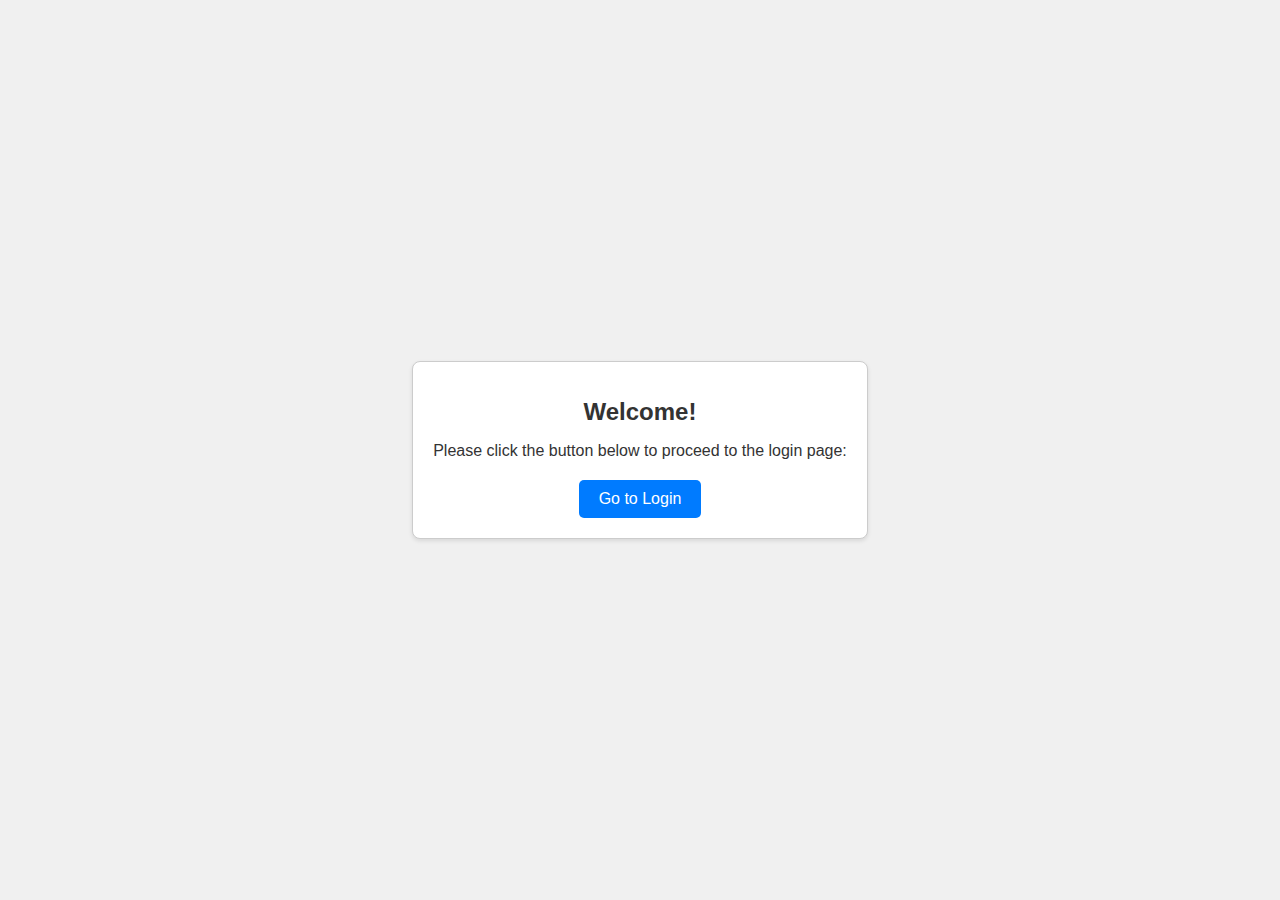
<file: index.html>
<!DOCTYPE html>
<html lang="en">
<head>
    <meta charset="UTF-8">
    <meta name="viewport" content="width=device-width, initial-scale=1.0">
    <title>Welcome!</title>
    <style>
        /* Minimal CSS for centering and basic readability */
        body {
            font-family: sans-serif;
            display: flex;
            justify-content: center;
            align-items: center;
            min-height: 100vh;
            margin: 0;
            background-color: #f0f0f0; /* Light background */
            color: #333; /* Dark text for readability */
            text-align: center;
        }
        .container {
            padding: 20px;
            border: 1px solid #ccc;
            border-radius: 8px;
            background-color: #fff;
            box-shadow: 0 2px 4px rgba(0, 0, 0, 0.1);
        }
        h1 {
            font-size: 24px;
            margin-bottom: 10px;
        }
        p {
            margin-bottom: 20px;
        }
        a {
            display: inline-block;
            padding: 10px 20px;
            background-color: #007bff; /* Blue button */
            color: white;
            text-decoration: none;
            border-radius: 5px;
        }
        a:hover {
            background-color: #0056b3; /* Darker blue on hover */
        }
    </style>
</head>
<body>
    <div class="container">
        <h1>Welcome!</h1>
        <p>Please click the button below to proceed to the login page:</p>
        <a href="login.htm">
            Go to Login
        </a>
    </div>
</body>
</html>
</file>
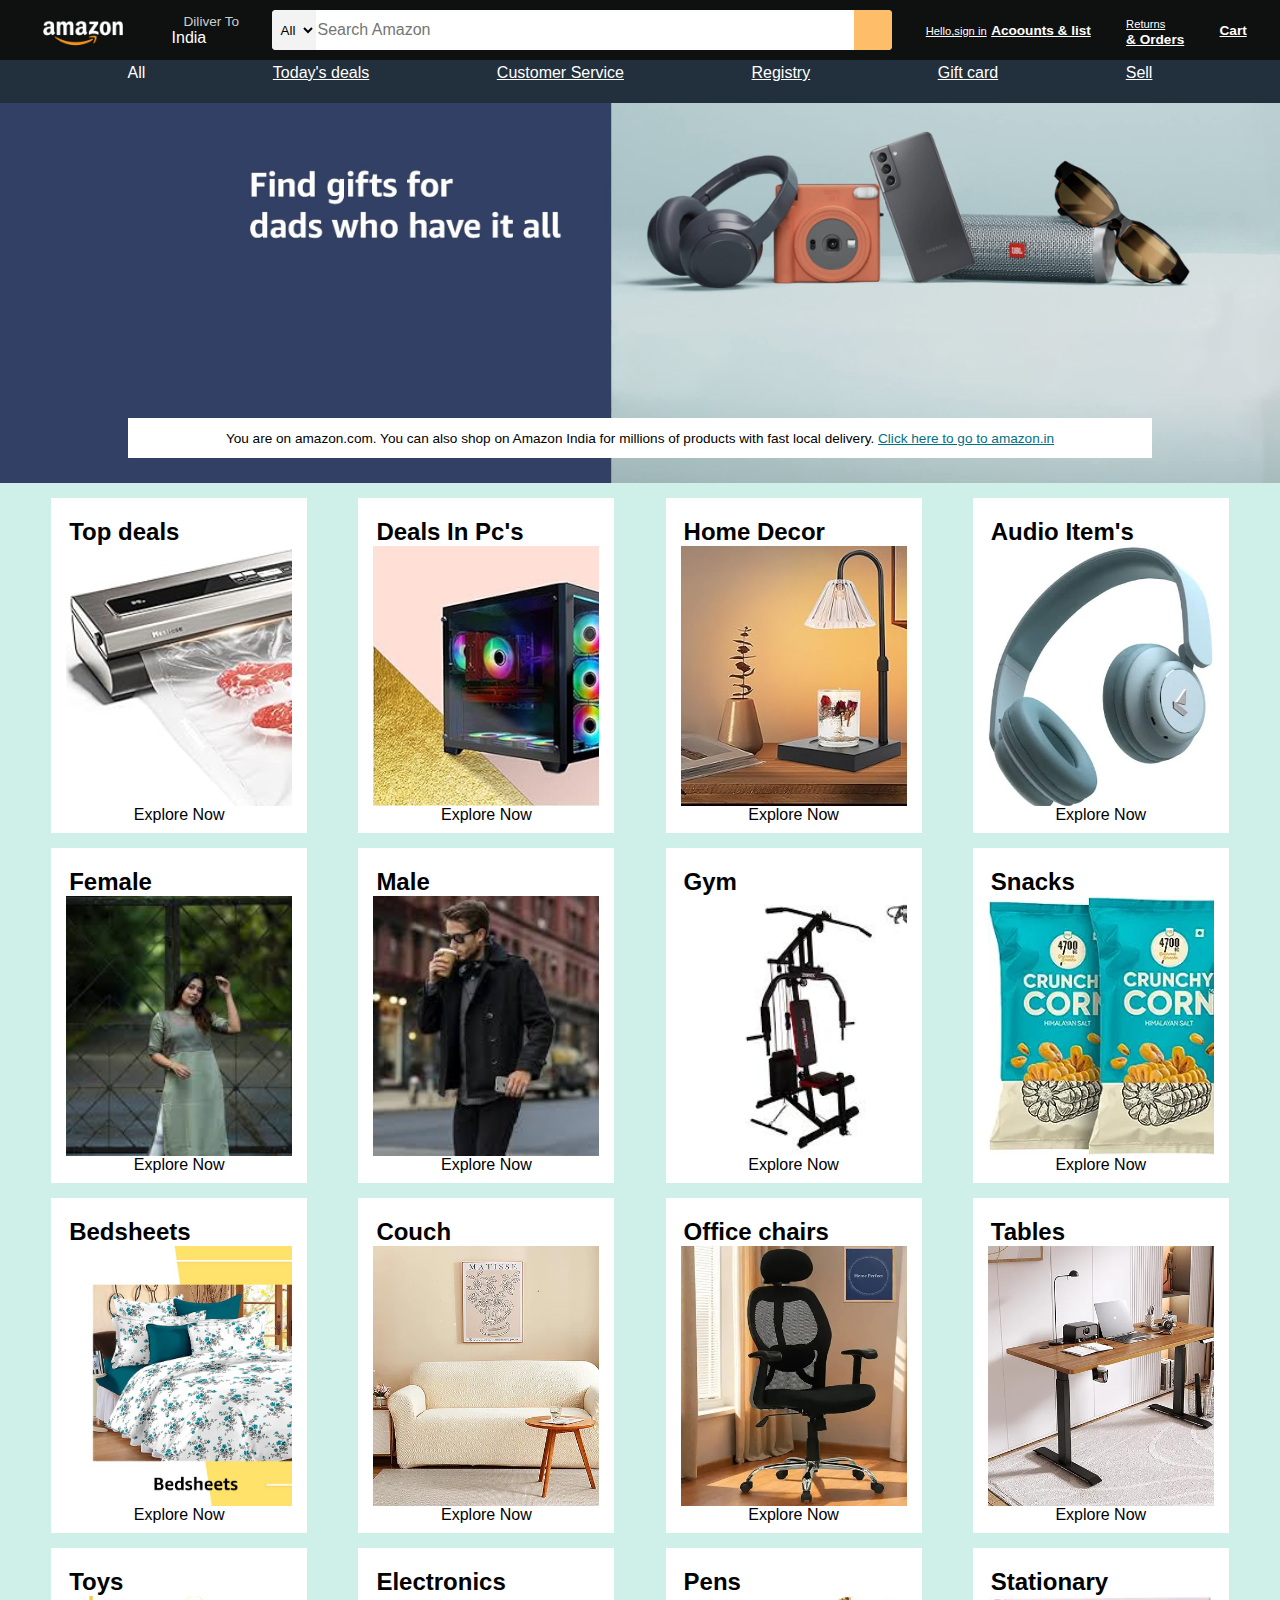
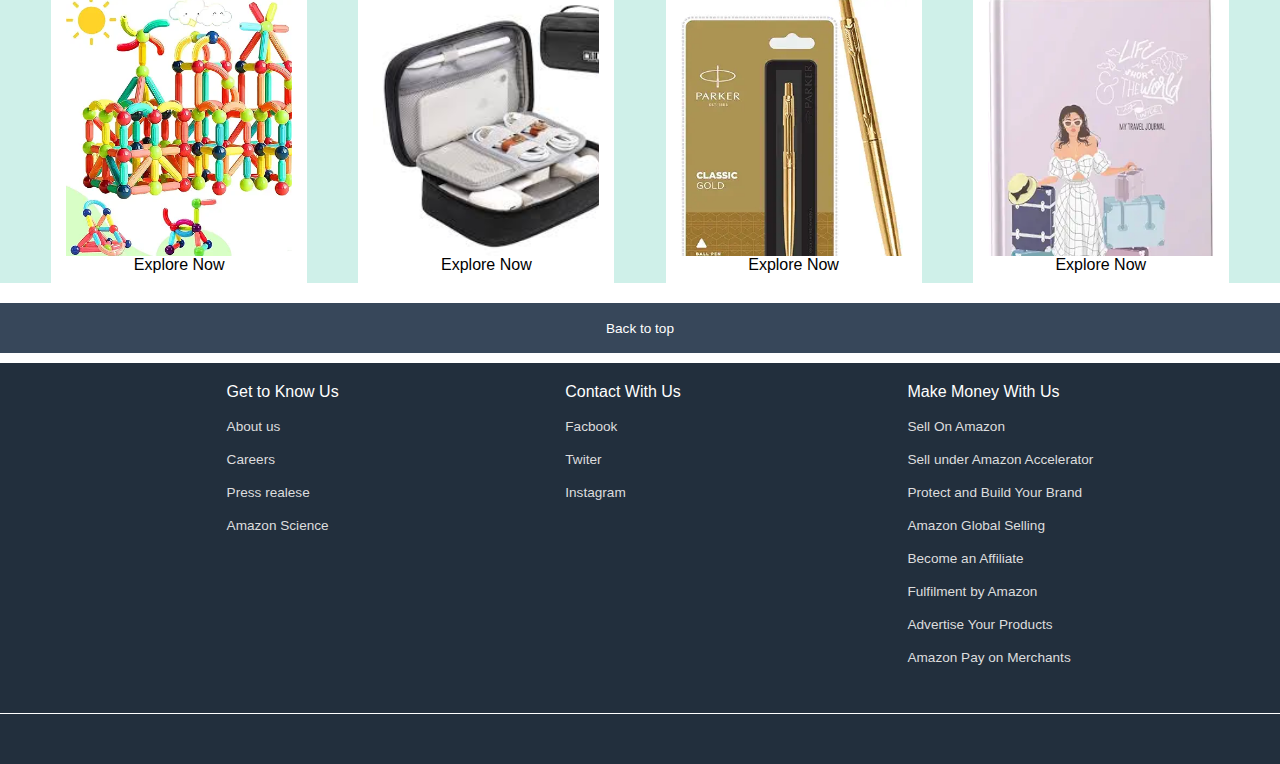
<file: homepage.HTML>
<!DOCTYPE html>
<html lang="en">
<head>
    <meta charset="UTF-8">
    <meta name="viewport" content="width=device-width, initial-scale=1.0">
    <link rel="stylesheet" href="https://cdnjs.cloudflare.com/ajax/libs/font-awesome/6.5.2/css/all.min.css" integrity="sha512-SnH5WK+bZxgPHs44uWIX+LLJAJ9/2PkPKZ5QiAj6Ta86w+fsb2TkcmfRyVX3pBnMFcV7oQPJkl9QevSCWr3W6A==" crossorigin="anonymous" referrerpolicy="no-referrer" />
    <link rel="stylesheet" href="homepage.CSS">
    <title>Amazon</title>
    <link rel="icon" type="image/gif" href="logo.jpg">
</head>
<body>
    <header>
        <div class="navbar">
            
            <div class="nav-logo border">
                
                <div class="logo">
                </div>
            </div>
                
                <div class="nav-add border">
                    <p class="add-first">Diliver To</p>
                    
                    <div class="add-icon">
                        <i class="fa-solid fa-location-dot"></i>
                        <p class="add-sec">India</p>
                    </div>
                </div>
                <div class="nav-search" border>
                    <select class="search-select">    
                    <option>All</option>
                    </select>
                    <input placeholder="Search Amazon" class="search-input">
                    <div class="search-logo">
                        <i class="fa-solid fa-magnifying-glass"></i>
                    </div>
                </div>
                <div class="nav-singin border">
                    <a href="login.htm"><span>Hello,sign in</span></a>
                    <a href="https://www.amazon.com/ap/signin?openid.pape.max_auth_age=0&openid.return_to=https%3A%2F%2Fwww.amazon.com%2F%3Fref_%3Dnav_ya_signin&openid.identity=http%3A%2F%2Fspecs.openid.net%2Fauth%2F2.0%2Fidentifier_select&openid.assoc_handle=usflex&openid.mode=checkid_setup&openid.claimed_id=http%3A%2F%2Fspecs.openid.net%2Fauth%2F2.0%2Fidentifier_select&openid.ns=http%3A%2F%2Fspecs.openid.net%2Fauth%2F2.0" class="nav-sec" >Acoounts & list</a>
                </div>
                <div class="nav-return border">
                    <a href="https://www.amazon.com/your-orders/orders?_encoding=UTF8&ref_=nav_orders_first&"><span>Returns</span></p>
                    <p  class="nav-sec">& Orders</a>
                </div>
                <div class="nav-cart border">
                    <i class="fa-solid fa-cart-shopping"></i>
                   <a href="https://www.amazon.com/gp/cart/view.html?ref_=nav_cart">Cart</a> 
                </div>
            </div>




            <div class="panel border">
                <div class="panel-all border">
                    <i class="fa-solid fa-bars"></i>
                    All
                </div>
                <div class="panel-ops1 border">
                    <a href="https://www.amazon.com/gp/goldbox?ref_=nav_cs_gb">Today's deals</a>
                </div>
                <div class="panel-ops2 border">
                    <a href="https://www.amazon.com/hz/contact-us/foresight/hubgateway">Customer Service</a>
                </div>
                <div class="panel-ops3 border">
                    <a href="https://www.amazon.com/registries?ref_=nav_cs_registry&ref_=nav_cs_registry">Registry</a>
                </div>
                <div class="panel-ops4 border">
                    <a href="https://www.amazon.com/gift-cards/b/?ie=UTF8&node=2238192011&ref_=nav_cs_gc">Gift card</a>
                </div>
                <div class="panel-ops5 border">
                    <a href="https://amazon.com/b/?_encoding=UTF8&ld=AZUSSOA-sell&node=12766669011&ref_=nav_cs_sell">Sell</a>
                </div>
            </div>

    </header>



    <div class="hero-section">
        <div class="hero-mesage">
         <P>You are on amazon.com. You can also shop on Amazon India for millions of products with fast local delivery.  <a href="https://www.amazon.in/?ref=aisgw_intl_stripe_in">Click here to go to amazon.in</a></P>   
        </div>
    </div>




    <div class="shop-section">
        <div class="box">
           <div class="box-content">
            <h2>Top deals</h2>
            <div class="box-img" style="background-image: url('topdeals.jpg');"></div>
            <a href="https://rb.gy/pir9fo"><center>Explore Now</center></a>
           </div>
        </div>
        <div class="box">
            <div class="box-content">
                <h2>Deals In Pc's</h2>
                <div class="box-img" style="background-image: url('cabinate.jpg');"></div>
               <a href="https://rb.gy/8n1ndl"><center>Explore Now</center></a>
               </div>
        </div>
        <div class=" box">
            <div class="box-content">
                <h2>Home Decor</h2>
                <div class="box-img" style="background-image: url('lamp.jpg');"></div>
               <a href="https://rb.gy/ugiv8q"><center>Explore Now</center></a>
               </div>
        </div>
        <div class="box">
            <div class="box-content">
                <h2>Audio Item's</h2>
                <div class="box-img" style="background-image: url('shopping.webp');"></div>
               <a href="http://rb.gy/qgoj5p"><center>Explore Now</center></a>
               </div>
        </div>
    </div>
    <div class="shop-section">
        <div class="box">
           <div class="box-content">
            <h2>Female</h2>
            <div class="box-img" style="background-image: url('download.jpeg');"></div>
           <a href="http://rb.gy/1yictc"><center>Explore Now</center></a>
           </div>
        </div>
        <div class="box">
            <div class="box-content">
                <h2>Male</h2>
                <div class="box-img" style="background-image: url('male.jpeg');"></div>
               <a href="http://rb.gy/sxcqh9"><center>Explore Now</center></a>
               </div>
        </div>
        <div class="box">
            <div class="box-content">
                <h2>Gym</h2>
                <div class="box-img" style="background-image: url('EQGYM.jpeg');"></div>
               <a href="https://rebrand.ly/pdzt9e1"><center>Explore Now</center></a>
               </div>
        </div>
        <div class="box">
            <div class="box-content">
                <h2>Snacks</h2>
                <div class="box-img" style="background-image: url('snacks.webp');"></div>
               <a href="https://rebrand.ly/yb83u91"><center>Explore Now</center></a>
               </div>
        </div>
    </div>
    <div class="shop-section">
        <div class="box">
           <div class="box-content">
            <h2>Bedsheets</h2>
            <div class="box-img" style="background-image: url('bedshits.jpg');"></div>
           <a href="https://rebrand.ly/vfqkm5s"><center>Explore Now</center></a>
           </div>
        </div>
        <div class="box">
            <div class="box-content">
                <h2>Couch </h2>
                <div class="box-img" style="background-image: url('couch');"></div>
               <a href="http://rb.gy/vt4zz2"><center>Explore Now</center></a>
               </div>
        </div>
        <div class="box">
            <div class="box-content">
                <h2>Office chairs</h2>
                <div class="box-img" style="background-image: url('office\ chairs.webp');"></div>
               <a href="http://rb.gy/i36eic"><center>Explore Now</center></a>
               </div>
        </div>
        <div class="box">
            <div class="box-content">
                <h2>Tables</h2>
                <div class="box-img" style="background-image: url('tables.webp');"></div>
               <a href="http://rb.gy/vf2x7h"><center>Explore Now</center></a>
               </div>
        </div>
    </div>
    <div class="shop-section">
        <div class="box">
           <div class="box-content">
            <h2>Toys</h2>
            <div class="box-img" style="background-image: url('Toys.webp');"></div>
           <a href="http://rb.gy/9bg6ld"><center>Explore Now</center></a>
           </div>
        </div>
        <div class="box">
            <div class="box-content">
                <h2>Electronics</h2>
                <div class="box-img" style="background-image: url('images\ \(1\).jpeg');"></div>
               <a href="http://rb.gy/s38vnl"><center>Explore Now</center></a>
               </div>
        </div>
        <div class="box">
            <div class="box-content">
                <h2>Pens</h2>
                <div class="box-img" style="background-image: url('pens.webp');"></div>
               <a href="https://rebrand.ly/q3ywpwu"><center>Explore Now</center></a>
               </div>
        </div>
        <div class="box">
            <div class="box-content">
                <h2>Stationary</h2>
                <div class="box-img" style="background-image: url('stst.webp');"></div>
               <a href="https://rebrand.ly/7m4onw7"><center>Explore Now</center></a>
               </div>
        </div>
    </div>
    <footer>
        <div class="foot-panel1">
           <a href="homepage.HTML">Back to top</a> 
        </div>
        <div class="foot-panel2">
            <ul>
               <p> Get to Know Us</p><br>
                <a href="http://rb.gy/y0p56v">About us</a><br>
                <a href="http://rb.gy/6dp37z">Careers</a><br>
               <a href="http://rb.gy/vgcums">Press realese</a><br>
                <a href="http://rb.gy/jwd57w">Amazon Science</a><br>
                 
            </ul>
            <ul>
                <p>Contact With Us </p><br>
                 
                <a href="http://rb.gy/xc8x07">Facbook</a><br>
                 <a href="https://rebrand.ly/vi1lr31" >Twiter</a><br>
                 <a href="https://rebrand.ly/if8olkb">Instagram</a><br>
                  
             </ul>
             <ul>
                <p>Make Money With Us</p><br>
                 <a href="https://rebrand.ly/sja9ihd">Sell On Amazon</a><br>
                 <a href="https://rebrand.ly/wpk2wvz">Sell under Amazon Accelerator</a><br>
                <a href="https://rebrand.ly/bm6iite"> Protect and Build Your Brand</a><br>
                 <a href="rebrand.ly/up5eapd">Amazon Global Selling</a><br>
                 <a href="https://rebrand.ly/bd7yanl">Become an Affiliate</a><br>
                 <a href="https://rebrand.ly/kc53kg1">Fulfilment by Amazon</a><br>
                 <a href="rebrand.ly/o1rpxon">Advertise Your Products</a><br>
                 <a href="https://rebrand.ly/cu5ovkg">Amazon Pay on Merchants</a><br>
                  
             </ul>
             
        </div>
        <div class="foot-panel3">
            <div class="logo">

            </div>
        </div>
    </footer>
</body>
</html>
</file>
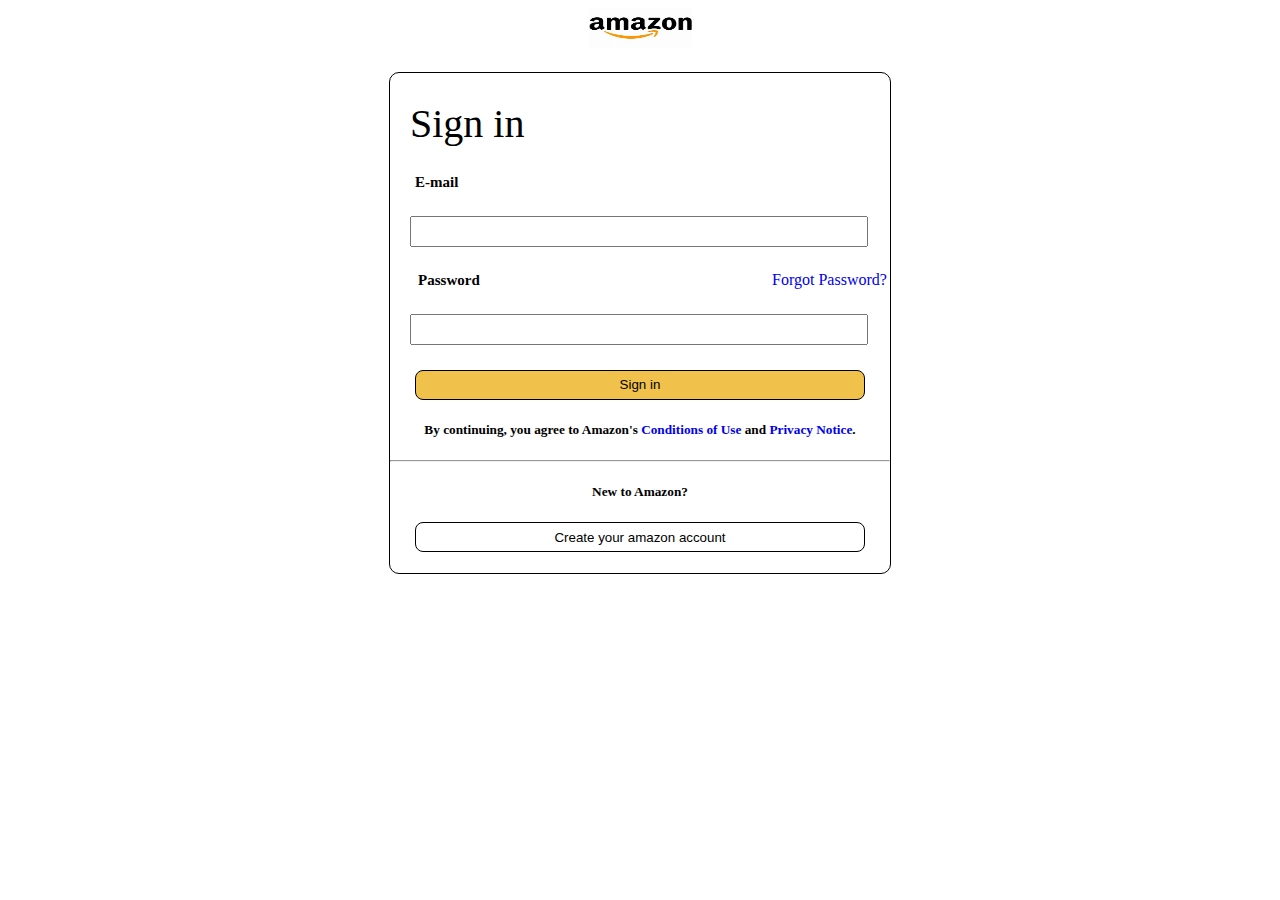
<file: login.htm>
<!DOCTYPE html>
<html lang="en">
<head>
    <meta charset="UTF-8">
    <meta name="viewport" content="width=device-width, initial-scale=1.0">
    <title>Amazon Login</title>
    <link rel="icon" href="logo.jpg" type="image/icon type">
    <link rel="stylesheet" href="login.css">
</head>
<body>
    <div id="logo">
        <center>
        <img src="logo2.jpg" height="40" width="103">
        </center>
    </div>
    <center>
    <div id="main">
        <h1>Sign in</h1>
        <h5 class="text1">E-mail</h5>
        <input type="email" class="email" maxlength="128"><br>
        <h5 class="text2">Password</h5>
        <a href="https://www.amazon.in/ap/forgotpassword?showRememberMe=true&openid.pape.max_auth_age=3600&openid.identity=http%3A%2F%2Fspecs.openid.net%2Fauth%2F2.0%2Fidentifier_select&language=en_IN&pageId=amzn_psr_desktop_in&openid.return_to=https%3A%2F%2Fwww.amazon.in%2Fspr%2Freturns%2Fgift&prevRID=YV68GCKSEC9SB0A3HSXT&openid.assoc_handle=amzn_psr_desktop_in&openid.mode=checkid_setup&prepopulatedLoginId=&failedSignInCount=0&openid.claimed_id=http%3A%2F%2Fspecs.openid.net%2Fauth%2F2.0%2Fidentifier_select&openid.ns=http%3A%2F%2Fspecs.openid.net%2Fauth%2F2.0" class="FP">Forgot Password?</a>
        <input type="password" maxlength="25" class="password">
        <a href="homepage.HTML">
        <input type="button" value="Sign in" class="button">
        </a>
        <h5 class="text3">By continuing, you agree to Amazon's <a href="https://www.amazon.in/gp/help/customer/display.html/ref=ap_signin_notification_condition_of_use?ie=UTF8&nodeId=200545940" class="FP2">Conditions of Use</a> and <a href="https://www.amazon.in/gp/help/customer/display.html/ref=ap_signin_notification_privacy_notice?ie=UTF8&nodeId=200534380" class="FP3">Privacy Notice</a>.</h5><hr>
        <h5 class="text4">New to Amazon?</h5>
        <a href="https://www.amazon.in/ap/register?showRememberMe=true&openid.pape.max_auth_age=3600&openid.identity=http%3A%2F%2Fspecs.openid.net%2Fauth%2F2.0%2Fidentifier_select&language=en_IN&pageId=amzn_psr_desktop_in&openid.return_to=https%3A%2F%2Fwww.amazon.in%2Fspr%2Freturns%2Fgift&prevRID=3KJ64HCEN4KGD8B60S0G&openid.assoc_handle=amzn_psr_desktop_in&openid.mode=checkid_setup&prepopulatedLoginId=&failedSignInCount=0&openid.claimed_id=http%3A%2F%2Fspecs.openid.net%2Fauth%2F2.0%2Fidentifier_select&openid.ns=http%3A%2F%2Fspecs.openid.net%2Fauth%2F2.0">
        <input type="button" value="Create your amazon account" class="button2">
        </a>
    </div>
    </center>
</body>
</html>
</file>
<file: homepage.CSS>
*{
    margin: 0;
    font-family: Arial, Helvetica, sans-serif;
    border: border-box;
}
.navbar{
    height: 60px;
    background-color: #0F1111;
    color: white;
    display:flex;
    align-items: center;
    justify-content: space-evenly;

}
.navbar a{
    color:white;
}
.nav-logo{
    height: 50px;
    width: 100px;
}
.logo{
    background-image: url("amazon_logo.png");
    background-size: cover ;
    height: 50px;
    width: 100%;
}
.border
{
    border:2px solid transparent;
}
.border:hover
{
    border:2px solid white;
}
/**box2**/
.add-first{
    color: #cccccc;
    font-size: 0.85rem;
    margin-left: 15px;
}
.add-sec{
    font-size: 1rem;
    margin-left: 3px;
}
.add-icon{
    display: flex;
    align-items: center;
}
.nav-search{
    display: flex;
    justify-content: space-evenly;
    background-color: bisque;
    width: 620px;
    height: 40px;
    border-radius: 4px;
}
.nav-search:hover
{
    border: 2.9px solid orange;
}
.search-select{
    background-color: #f3f3f3;
    width: 50px;
    text-align: center;
    border-top-left-radius: 4px;
    border-bottom-left-radius: 4px;
    border: none;
}
.search-input{
    width: 100%;
    font-size: 1rem;
    border: none;
}
.search-logo{
    width: 45px;
    display: flex;
    justify-content: center;
    align-items: center;
    font-size: 1.2rem;
    background-color: #febd68;
    border-top-right-radius: 4px;
    border-bottom-right-radius: 4px;
    color: #0F1111;
}
span{
    font-size: 0.7rem;
}
.nav-sec{
    font-size: 0.85rem;
    font-weight:700 ;
}
.nav-cart i{
    font-size: 30px;
}
.nav-cart{
    font-size: 0.85rem;
    font-weight: 700;
    display: flex;
}
.panel{
    height: 39px;
    background-color: #222f3d;
    display: flex;
    justify-content: space-evenly;
    color: white;
}

.panel a{
    color:white;
}
.panel-ops1
{
    font-size: 1rem;
}
.panel-ops2
{
    font-size: 1rem;
}
.panel-ops3
{
    font-size: 1rem;
}
.panel-ops4
{
    font-size: 1rem;
}
.panel-ops5
{
    font-size:1rem;
}
.panel-deals{
    font-size: 0.9rem;
    font-weight: 700;
}
.hero-section{
    background-image: url(hero_image.jpg);
    background-size: cover;
    height: 380px;
    display: flex;
    justify-content: center;
    align-items: flex-end;

}
.hero-mesage{
    background-color: white;
    color: black;
    height: 40px;
    display: flex;
    align-items: center;
    justify-content: center;
    font-size: 0.85rem;
    width: 80%;
    margin-bottom: 25px;
}
.hero-mesage a{
    color: #007185;
}
.shop-section{
    display:flex;
    justify-content: space-evenly;
    background-color: #cff0e9;
}
.box{
    background-color: white;
    height: 300px;
    width: 20%;
    padding: 20px 0px 15px;
    margin-top: 15px;
    text-decoration: none;
}
.box a{
    text-decoration: none;
    color: black;
}
.box-content h2
{
        padding-left: 18px;
}

.box-img{
    background-size: cover;
    height: 260px;
    margin-left: 15px;
    margin-right: 15px;

}
.box-img a
{
    color:#007185;
    text-decoration: none;
}
.foot-panel1{
    margin-top: 20px;
    background-color: #37475a;
    color: white;
    height: 50px;
    display: flex;
    justify-content: center;
    align-items: center;
    font-size: 0.85rem;
}
.foot-panel1 a{
    color: white;
    text-decoration: none;
}
.foot-panel2{
    margin-top: 10px;
    background-color: #222f3d;
    color: white;
    height: 350px;
    display: flex;
    justify-content: space-evenly;

}
ul{
    margin-top: 20px;
}
ul a{
    color: #dddddd;
    display: block;
    font-size: 0.85rem;
    text-decoration: none;
}
.foot-panel3{
    background-color: #222f3d;
    color:white;
    border-top: 0.5px solid white;
}
</file>
<file: login.css>
#main{
    width: 500px;
    height: 500px;
    border: 1px solid black;
    border-radius: 10px;
    margin-top: 20px;
    h1{
        text-align: left;
        padding-left: 20px;
        font-size: 40px;
        font-weight: lighter;
    }
}
#logdo{
    margin-top: 40px;
}
.text1{
    text-align: left;
    padding-left: 25px;
    font-size: 15px;
}
.email{
    float: left;
    margin-left: 20px;
    width: 450px;
    height: 25px;
}
.text2{
    text-align: left;
    padding-left: 25px;
    font-size: 15px;
    display: inline-block;
    width: 350px;
}
.FP{
    text-decoration: none;
}
.password{
    float: left;
    margin-left: 20px;
    width: 450px;
    height: 25px;
}
.button{
    margin-top: 25px;
    height: 30px;
    width: 450px;
    border-radius: 8px;
    border: 1px solid;
    background-color: #F0c14b;
}
.FP2{
    text-decoration: none;
}
.FP3{
    text-decoration: none;
}
.text3{
    font-weight: 100px;
}
.text4{
    font-weight: 70px;
}
.button2{
    height: 30px;
    width: 450px;
    border-radius: 8px;
    border: 1px solid;
    background-color: white;
}
</file>
